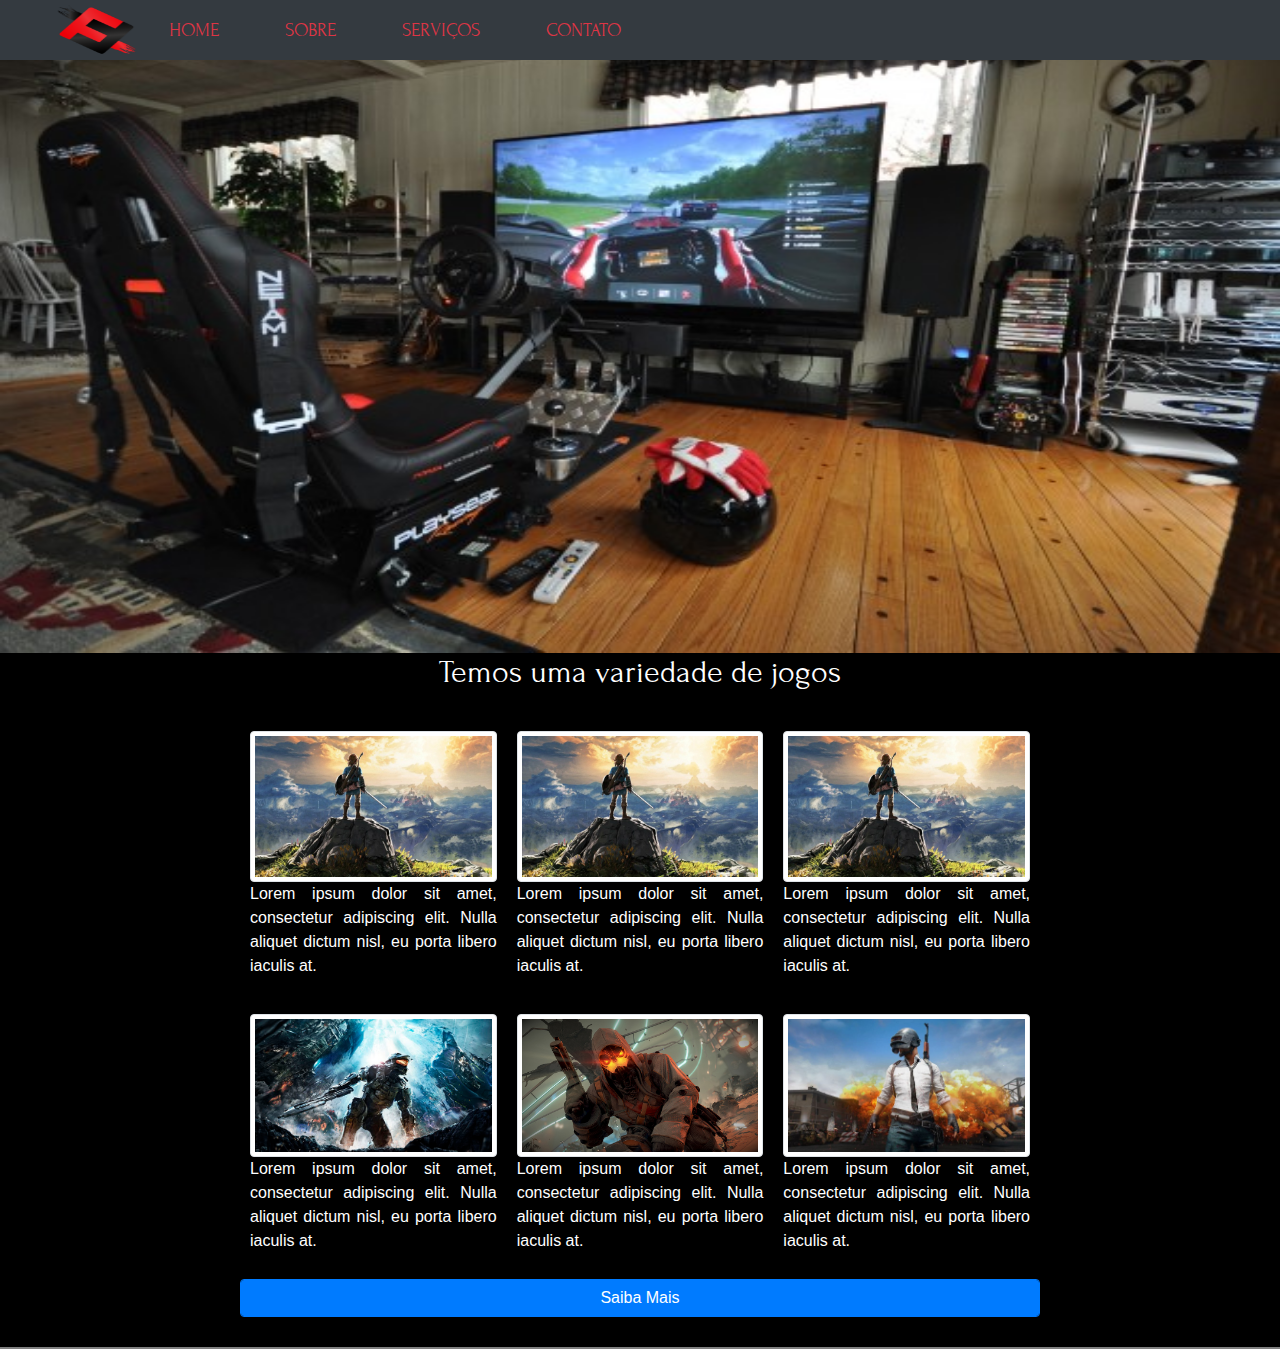
<file: pagina_inicial.html>
<!DOCTYPE html>
<html lang="pt-br">
	<head>
		<meta charset="utf-8">
		<meta name="viewport" content="width=device-width, initial-scale=1">
		<meta name="author" content="Italo Hortiz do Nascimento">
		<title>Home Page</title>

		<link rel="stylesheet" type="text/css" href="css/pagina_inicial.css">

		<!-- link para o import do css bootstrap 4 -->
		<link rel="stylesheet" type="text/css" href="bootstrap/css/bootstrap.min.css">

		<!-- Google fonts -->
		<link href="https://fonts.googleapis.com/css?family=Forum|Srisakdi&display=swap" rel="stylesheet">
	
		<!-- link para o import do javascript bootstrap 4 -->
		<script src="bootstrap/js/bootstrap.min.js"></script>

		<!-- links externos -->
		<script src="https://ajax.googleapis.com/ajax/libs/jquery/3.4.1/jquery.min.js"></script>
  		<script src="https://cdnjs.cloudflare.com/ajax/libs/popper.js/1.14.7/umd/popper.min.js"></script>
		<script src="https://maxcdn.bootstrapcdn.com/bootstrap/4.3.1/js/bootstrap.min.js"></script>
		  
		<script src="js/animacoes.js"></script>
	</head>

	<body>

		<header class="header">
			<nav class="navbar navbar-expand-md bg-dark fixed-top">

				<a href="pagina_inicial.html" class="logo"></a>
				
				
				<div class="slide flex-end" id="menu-collapse">
					<ul class="navbar-nav">
						<li class="nav-item">
							<a href="#" class="nav-link">Home</a>
						</li>
						<li class="nav-item">
							<a href="#" class="nav-link">Sobre</a>
						</li>
						<li class="nav-item">
							<a href="#" class="nav-link">Serviços</a>
						</li>
						<li class="nav-item">
							<a href="#" class="nav-link">Contato</a>
						</li>
					</ul>
				</div>

				<button type="button" class="btn-custom" id="botao-collapse" onclick="">
					<p class="bar"></p> 
					<p class="bar"></p> 
					<p class="bar"></p>
				</button>
			</nav>
		</header>

		<div class="tela-principal">
			<img src="img/simulation.jpg" width="100%" height="100%">
		</div>

		<section class="divisao-section">
			<h2>Temos uma variedade de jogos</h2>
			<div class="flex">
				<div>
					<img src="img/game2.jpg" class="img-fluid img-thumbnail">
					<p>Lorem ipsum dolor sit amet, consectetur adipiscing elit. Nulla aliquet dictum nisl, eu porta libero iaculis at.</p>
				</div>	
				<div>
					<img src="img/game2.jpg" class="img-fluid img-thumbnail">
					<p>Lorem ipsum dolor sit amet, consectetur adipiscing elit. Nulla aliquet dictum nisl, eu porta libero iaculis at.</p>
				</div>
				<div>
					<img src="img/game2.jpg" class="img-fluid img-thumbnail">
					<p>Lorem ipsum dolor sit amet, consectetur adipiscing elit. Nulla aliquet dictum nisl, eu porta libero iaculis at.</p>
				</div>
				<div>
					<img src="img/game4.jpg" class="img-fluid img-thumbnail">
					<p>Lorem ipsum dolor sit amet, consectetur adipiscing elit. Nulla aliquet dictum nisl, eu porta libero iaculis at.</p>
				</div>
				<div>
					<img src="img/game1.jpg" class="img-fluid img-thumbnail">
					<p>Lorem ipsum dolor sit amet, consectetur adipiscing elit. Nulla aliquet dictum nisl, eu porta libero iaculis at.</p>
				</div>
				<div>
					<img src="img/game5.jpg" class="img-fluid img-thumbnail">
					<p>Lorem ipsum dolor sit amet, consectetur adipiscing elit. Nulla aliquet dictum nisl, eu porta libero iaculis at.</p>
				</div>

				<a href="#" class="btn btn-primary form-control">Saiba Mais</a>
			</div>
			
		</section>

		<section class="divisao-section">
			
		</section>

	</body>
</html>
</file>
<file: css/pagina_inicial.css>
* {
	margin: 0;
	padding: 0;
	-webkit-box-sizing: border-box;
	-moz-box-sizing: border-box;
	box-sizing: border-box;
}

html, body, .tela-principal {
	height: 100%;
}

body {
	font-size: 100%;
	font-family: Arial, Times, sans-serif;
	background: #181313;
	background-image: url("../img/shot.jpg");
	background-attachment: fixed;
	background-repeat: no-repeat;
	background-size: 100%;
}

.header {
	display: flex;
	align-items: center;
	width: 100%;
	height: 60px;
	position: fixed;
	z-index: 1;
	background-color: #FFF;
}

header a.logo {
	margin-left: 40px;
	width: 80px;
	height: 50px;
	background-image: url("../img/logo.png");
	background-size: 80px 50px;
	background-repeat: no-repeat;
	color: transparent;
}

/* =========== MENU DE NAVEGAÇÃO ============ */
nav {
	display: flex;
	flex: 1 1 400px;
	justify-content: space-between;
	align-items: center;
}

nav ul {
	list-style-type: none;
}

nav li {
	display: inline;
	padding: 25px;
}

nav li a {
	color: #dc3545;
}

nav a:link {
	text-decoration: none;
	text-transform: uppercase;
	font-size: 1.2em;
	font-family: 'Forum', cursive;
}

nav a:visited {
	color: #dc3545;
}

nav a:hover {
	color: green;
}

nav a:active {
	color: black;
}

.navbar {
	height: 60px;
}

.flex-end {
	justify-content: flex-end;
}

.btn-custom {
	display: none;
}

nav button {
	width: 40px;
	height: 45px;
}

.bar {
	width: 100%;
	border-bottom: 1px solid black;
	margin-top: 4px;
}
/* ========== /NAVEGAÇÃO  ============= */


/* ========== TELA PRINCIPAL ========== */
.tela-principal {
	width: 100%;
	height: 51vw;
	background-color: #1abc9c;
}

/* ========== /TELA PRINCIPAL	============ */

/* SECTION JOGOS */

.divisao-section {
	background-color: #000;
	/* height: 550px; */
	border-bottom: 1px solid gray;
}

.flex {
	display: flex;
	flex-wrap: wrap;
	background-color: black;
	max-width: 800px;
	margin: 30px auto;
}

.flex > div {
	flex: 1 1 200px;
	margin: 10px;
}

.flex > div p {
	color: #fff;
	text-align: justify;
}


/* / SECTION JOGOS */

/* TIPOGRAFIA */
h2 {
	text-align: center;
	color: #FFF;
	margin-top: 20px;
	font-family: 'Forum', cursive;
}


/* MEDIA QUERIES */
@media screen and (max-width: 600px) {
	.divisao-section {
		height: 720px;
	}

	.btn-custom {
		display: inline;
		position: fixed;
		top: 10px;
		right: 10px;
	}

	.slide {
		background: #343a40;
		display: none;
		width: 100%;
	}

	a.logo {
		display: none;
	}

	nav {
		display: none;
	}

	nav li {
		display: inline-block;
		width: 100%;
		border-bottom: 1px solid gray;
		color: white;
	}

	header a.logo {
		margin-left: 10px;
	}

}
</file>
